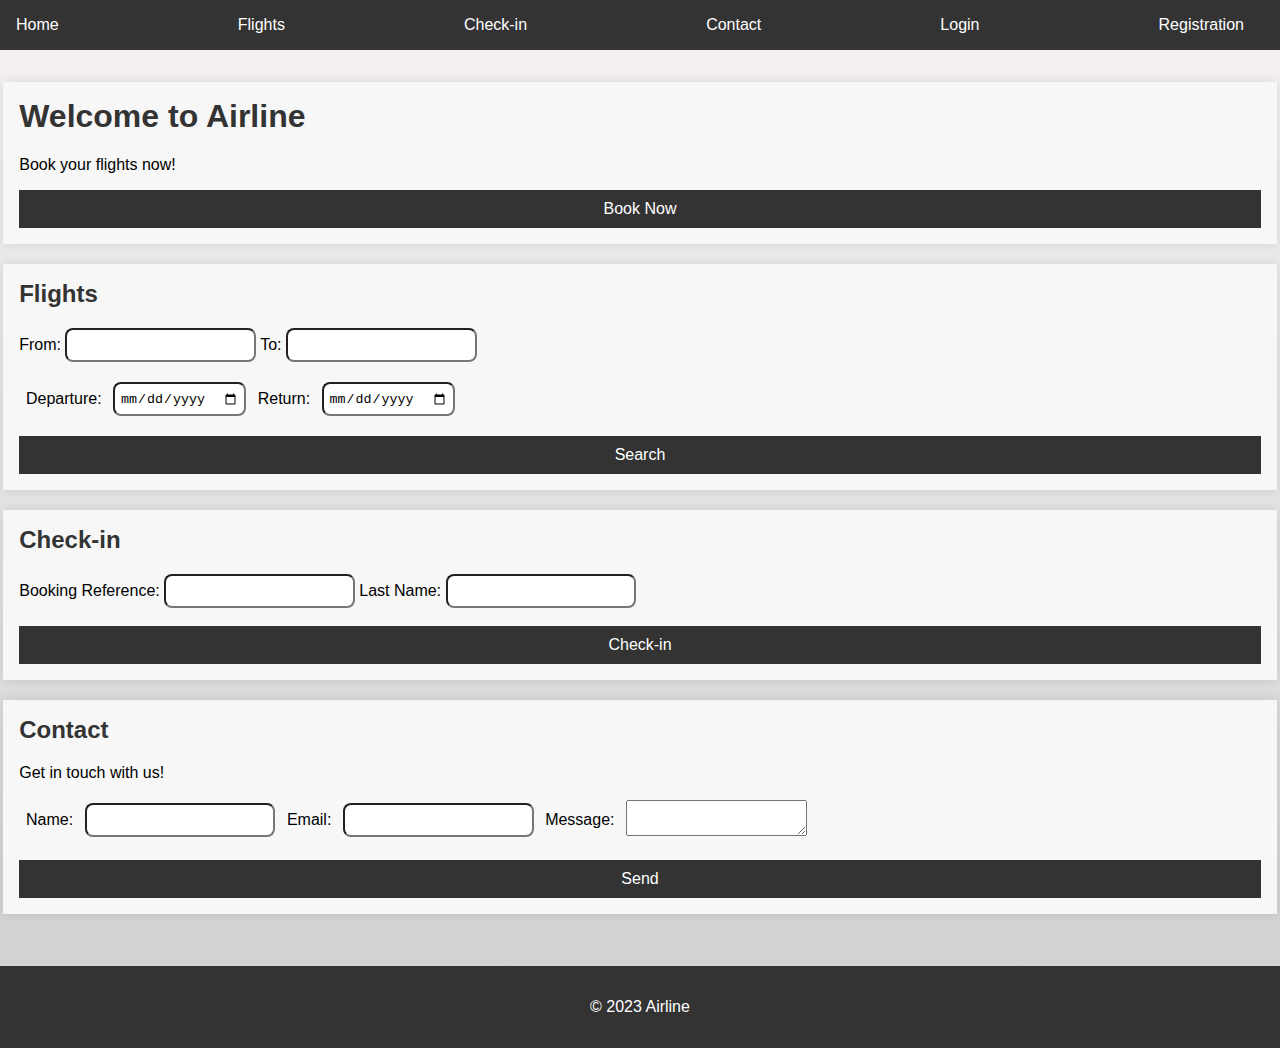
<file: home.html>
<!-- index.html -->

<!DOCTYPE html>
<html lang="en">
<head>
    <meta charset="UTF-8">
    <meta name="viewport" content="width=device-width, initial-scale=1.0">
    <title>Airline Website</title>
    <link rel="stylesheet" href="./style1.css">
</head>
<body>
    <header>
        <nav>
            <ul>
                <li><a href="#home">Home</a></li>
                <li><a href="#flights">Flights</a></li>
                <li><a href="#check-in">Check-in</a></li>
                <li><a href="#contact">Contact</a></li>
                <li><a href="./login.html">Login</a></li>
                <li><a href="./registration.html">Registration</a></li>
            </ul>
        </nav>
    </header>
    <div id="flight-results">
    <main>
        <section id="home">
            <h1>Welcome to Airline</h1>
            <p>Book your flights now!</p>
            <button>Book Now</button>
        </section>
        <section id="flights">
            <h2>Flights</h2>
            <form>
                <label for="from">From:</label>
                <input type="text" id="from" name="from">
                <label for="to">To:</label>
                <input type="text" id="to" name="to"><br><br>
                <table>
                    <tr>
                <td><label for="departure">Departure:</label></td>
                <td><input type="date" id="departure" name="departure"></td>
                <td><label for="return">Return:</label></td>
                <td><input type="date" id="return" name="return"></td>
                </tr>
                </table><br>
                <button>Search</button>
            </form>
        </section>
        <section id="check-in">
            <h2>Check-in</h2>
            <form>
                <label for="booking-reference">Booking Reference:</label>
                <input type="text" id="booking-reference" name="booking-reference">
                <label for="last-name">Last Name:</label>
                <input type="text" id="last-name" name="last-name"><br><br>
                <button>Check-in</button>
            </form>
        </section>
        <section id="contact">
            <h2>Contact</h2>
            <p>Get in touch with us!</p>
            <form>
                <table>
                    <tr>
                <td><label for="name">Name:</label></td>
                <td><input type="text" id="name" name="name"></td>
                <td><label for="email">Email:</label></td>
                 <td><input type="email" id="email" name="email"></td>
                <td><label for="message">Message:</label></td>
                <td><textarea id="message" name="message"></textarea></td>
                </tr>
                </table><br>
                <button>Send</button>
            </form>
        </section>
    </main>
    </div>
    <footer>
        <p>&copy; 2023 Airline</p>
    </footer>
    <script src="./index.js">

    </script>
</body>
</html>
</file>
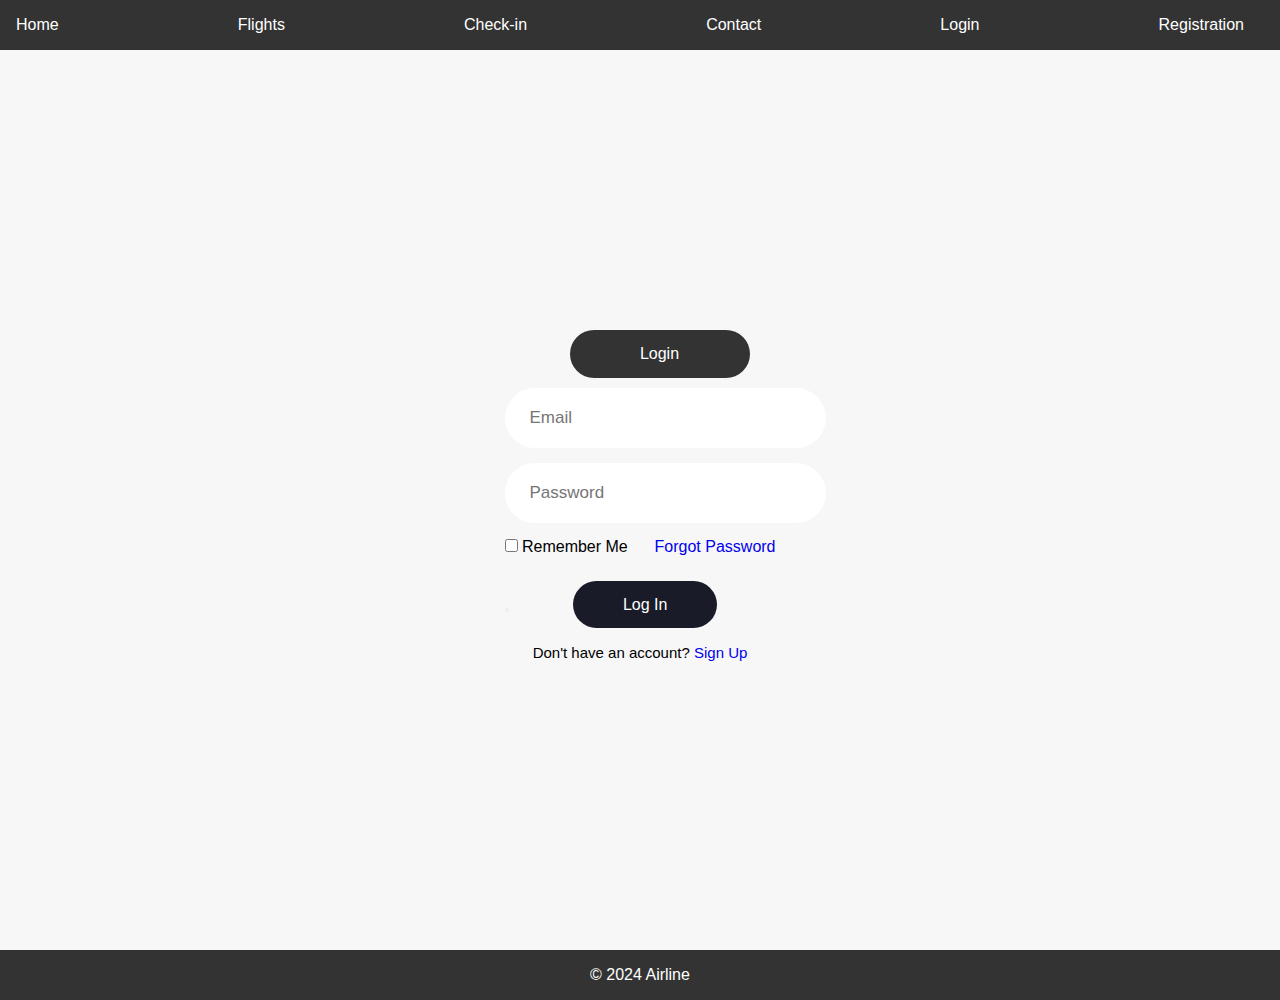
<file: login.html>
<!DOCTYPE html>
<html lang="en">
<head>
    <meta charset="UTF-8">
    <meta http-equiv="X-UA-Compatible" content="IE=edge">
    <meta name="viewport" content="width=device-width, initial-scale=1.0">
    <title>Login Page</title>
    <link rel="stylesheet" href="login.css">
</head>
<body>
    <header>
    <nav>
        <ul>
            <li><a href="./index.html">Home</a></li>
            <li><a href="./home.html">Flights</a></li>
            <li><a href="./home.html">Check-in</a></li>
            <li><a href="./home.html">Contact</a></li>
            <li><a href="./login.html">Login</a></li>
            <li><a href="./registration.html">Registration</a></li>
        </ul>
    </nav>
    </header>
    
    <div class="box">
        <div class="box_con">

            <div class="header1">
                <header class="san">Login</header>
            </div>
            <div class="input-box">
                <input type="text" class="field" placeholder="Email" required>
            </div>
            <div class="input-box">
                <input type="password" class="field" placeholder="Password" required>
            </div>
            <div class="forgot">
                <section>
                    <input type="checkbox" id="check">
                    <label for="check">Remember Me</label>
                </section>  
                <section>  
                    <a href="#">Forgot Password</a>
                </section>
                </div>
                 <a href="./index.html">
                <div class="input-submit">
                   
                    <button id="submit"></button>
                    <label for="submit">Log In</label>
                    </a>
                  
                </div>
                <div class="signup">
                    <p>Don't have an account? <a href="#">  Sign Up</a></p>
                </div>
            </div>
        </div>
        <footer>
            <p>&copy; 2024 Airline</p>
        </footer>
</body>
</html>
</file>
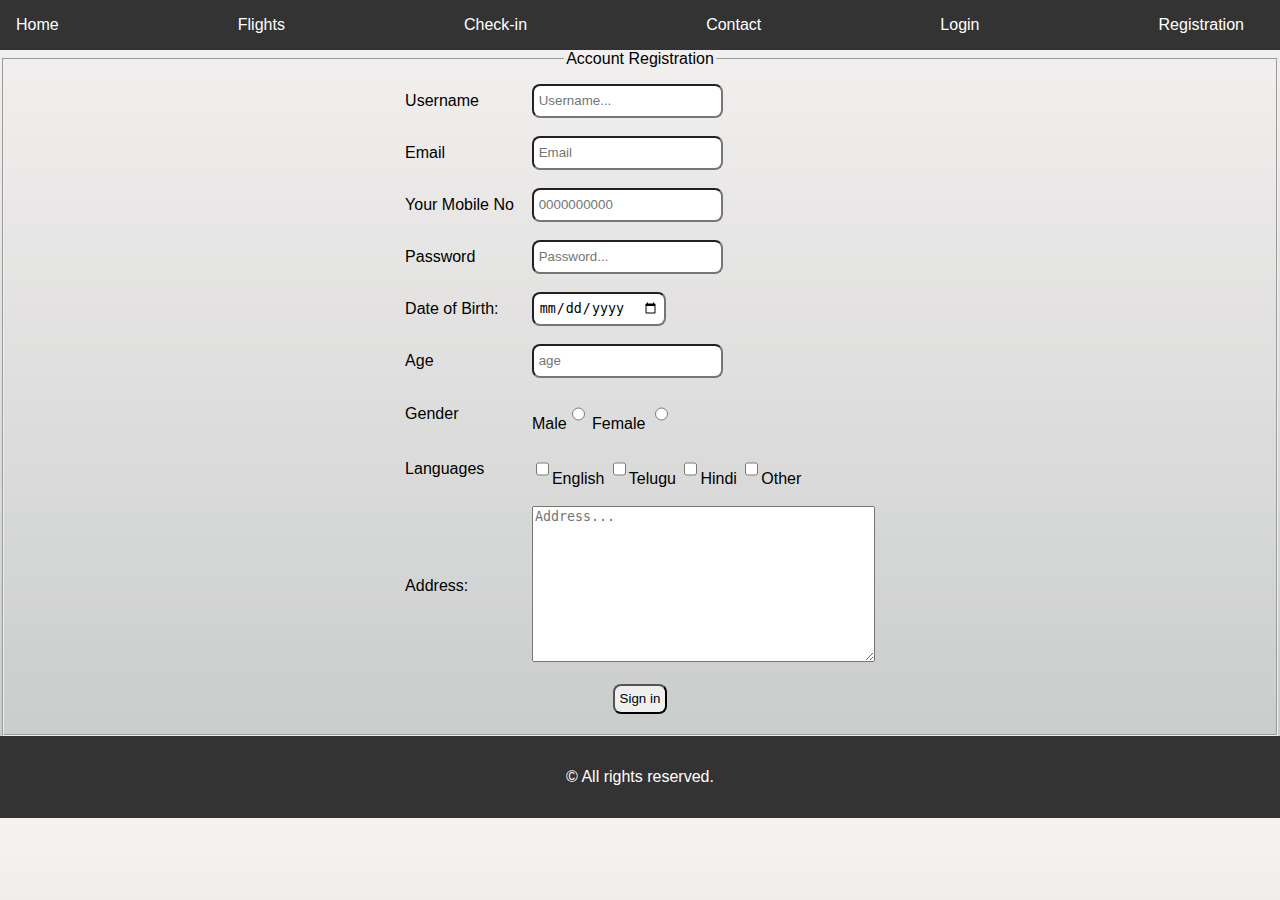
<file: registration.html>
<!DOCTYPE html>
<html lang="en">
<head>
    <meta charset="UTF-8">
    <meta http-equiv="X-UA-Compatible" content="IE=edge">
    <meta name="viewport" content="width=device-width, initial-scale=1.0">
    <title>Login Page</title>
    <link rel="stylesheet" href="./style1.css">
    <style>
        body{
            background-color: #f4f6f9;
            text-align: center;
        }

        table tr td {
            padding: .5rem;
        }

        input {
            border-radius: .5rem;
            height: 30px;
            padding: 0 .3rem 0 .3rem
        }


    </style>
</head>
<body>
    <header>
        <nav>
            <ul>
                <li><a href="./index.html">Home</a></li>
                <li><a href="./home.html">Flights</a></li>
                <li><a href="./home.html">Check-in</a></li>
                <li><a href="./home.html">Contact</a></li>
                <li><a href="./login.html">Login</a></li>
                <li><a href="./registration.html">Registration</a></li>
            </ul>
        </nav>
    </header>

    <form action="login.html">
        <fieldset>
        <legend>Account Registration</legend>
        <Center><table align="center">
            <tR>
                <td><label for="username">Username</label></td>
                <tD><input type="text" placeholder="Username..." id="username"/></tD>
            </tR>
            <tR>
                <td><label for="email">Email</label></td>
                <td><input list="email" name="mymails" placeholder="Email" id="email"></td>
            </tR>
            <tr>
                <td><label for="per1">Your Mobile No</label></td>
                <td><input type="tel" name="personal" id="per1" pattern="[0-9]{10}" title="The ten digits number" placeholder="0000000000"></td>
            </tr>
            <tr>
                <td><label for="Password">Password</label></td>
                <td><input type="password" placeholder="Password..." id="Password"></td>
            </tr>
            <tr>
                <td>Date of Birth:</td>
                <td><input type="date" name="date"></td>
            </tr>
            <tr>
                <td><label for="number">Age</label></td>
                <td><input type="number" placeholder="age" id="number"/></td>
            </tr>
            <tr>
                <td><label for="radio">Gender</label></td>
                <td>Male<input type="radio" name="radio"/> Female <input type="radio" name="radio"/></td>
            </tr>
            <tr>
                <td><label for="Languages">Languages</label></td>
                <td><input type="checkbox">English <input type="checkbox">Telugu <input type="checkbox">Hindi <input type="checkbox">Other</td>
            </tr>
            <tr>
                <td><label for="Address">Address:</label></td>
                <td><textarea rows="10" cols="40" placeholder="Address..."></textarea></td>
            </tr>
            <tr>
                <td colspan="2" align="center"><input type="submit" name="submit" value="Sign in"></td>
            </tr>
        </table></Center>
    </fieldset>
    </form>



        <datalist id="email">
            <option value="abc@gmail.com"></option>
            <option value="sandeep@gmail.com"></option>
            <option value="sands99@gmail.com"></option>
            <option value="ashok@gmail.com"></option>
        </datalist>


        <footer>
            <p>&copy; All rights reserved.</p>
        </footer>
</body>
</html>
</file>
<file: style1.css>
body {
    font-family: Arial, sans-serif;
    margin: 0;
    padding: 0;
    background-image: linear-gradient(rgb(245, 242, 241),rgba(10,20,5,0.2));
}

header {
    background-color: #333;
    color: #fff;
    padding: 1em;
    text-align: center;
}

header nav ul {
    list-style: none;
    margin: 0;
    padding: 0;
    display: flex;
    justify-content: space-between;
}

header nav ul li {
    margin-right: 20px;
}

header nav a {
    color: #fff;
    text-decoration: none;
}
#home,#check-in,#contact,#flights{
    width: 97vw;
}
/* #home{
    width: 100%;
    background-color: transparent;
    color: #f7f7f7;
}
#home h1{
    
    color:#f7f7f7;
} */

main {
    display: flex;
    flex-direction: column;
    align-items: center;
    padding: 2em;
}

section {
    background-color: #f7f7f7;
    padding: 1em;
    margin-bottom: 20px;
    box-shadow: 0 0 10px rgba(0, 0, 0, 0.1);
}

h1, h2 {
    color: #333;
    margin-top: 0;
}

button {
    background-color: #333333;
    color: #fff;
    border: none;
    padding: 10px 20px;
    font-size: 16px;
    cursor: pointer;
    width: 100%;
}

button:hover {
    background-color: #444;
}

footer {
    background-color: #333;
    color: #fff;
    padding: 1em;
    text-align: center;
    clear: both;
}
table tr td {
    border-radius: .5rem;
    height: 30px;
    padding: 0 .3rem 0 .3rem
}
input {
    border-radius: .5rem;
    height: 30px;
    padding: 0 .3rem 0 .3rem
}
</file>
<file: login.css>
*{
    margin:0;
    padding: 0;
    font-family: "Poppins",sans-serif;
}
header {
    background-color: #333;
    color: #fff;
    padding: 1em;
    text-align: center;
}

header nav ul {
    list-style: none;
    margin: 0;
    padding: 0;
    display: flex;
    justify-content: space-between;
}

header nav ul li {
    margin-right: 20px;
}

header nav a {
    color: #fff;
    text-decoration: none;
}
.box{
    justify-content: center;
    align-items: center;
    display: flex;
    height: 100vh;
    background-color: hsl(0, 0%, 97%);
    color: #000000;
}
.header{
    color:#333;
    font-size: 30px;
    font-weight: 600;
    text-align: center;
    margin: 20px 0 40px 0;
    color: rgb(6, 4, 4);
}
.input-box .field{
    width: 100%;
    height: 60px;
    font-size: 17px;
    padding: 0 25px;
    border-radius: 30px;
    margin-bottom: 15px;
    border: none;
}
.forgot{
    display: flex;
    justify-content: space-between;
    margin-bottom: 40px;
}
.input-submit label{
    background-color: #010412e7;
    margin-left: 60px;
    padding:15px 50px;
    border-radius: 40px;
    color: rgb(0, 0, 0);
    color: #fff;
}
.signup{
    margin-top: 30px;
    text-align: center;
    font-size: 15px;
}
footer {
    background-color: #333;
    color: #fff;
    padding: 1em;
    text-align: center;
    clear: both;
}
.header1 .san{
    padding: 15px 50px;
    width: 80px;
    text-align: center;
    position: relative;
    left:65px;
    bottom: 10px;
    border-radius: 30px;
}
a{
    text-decoration: none;
}
a:hover{
    cursor: pointer;
}
</file>
